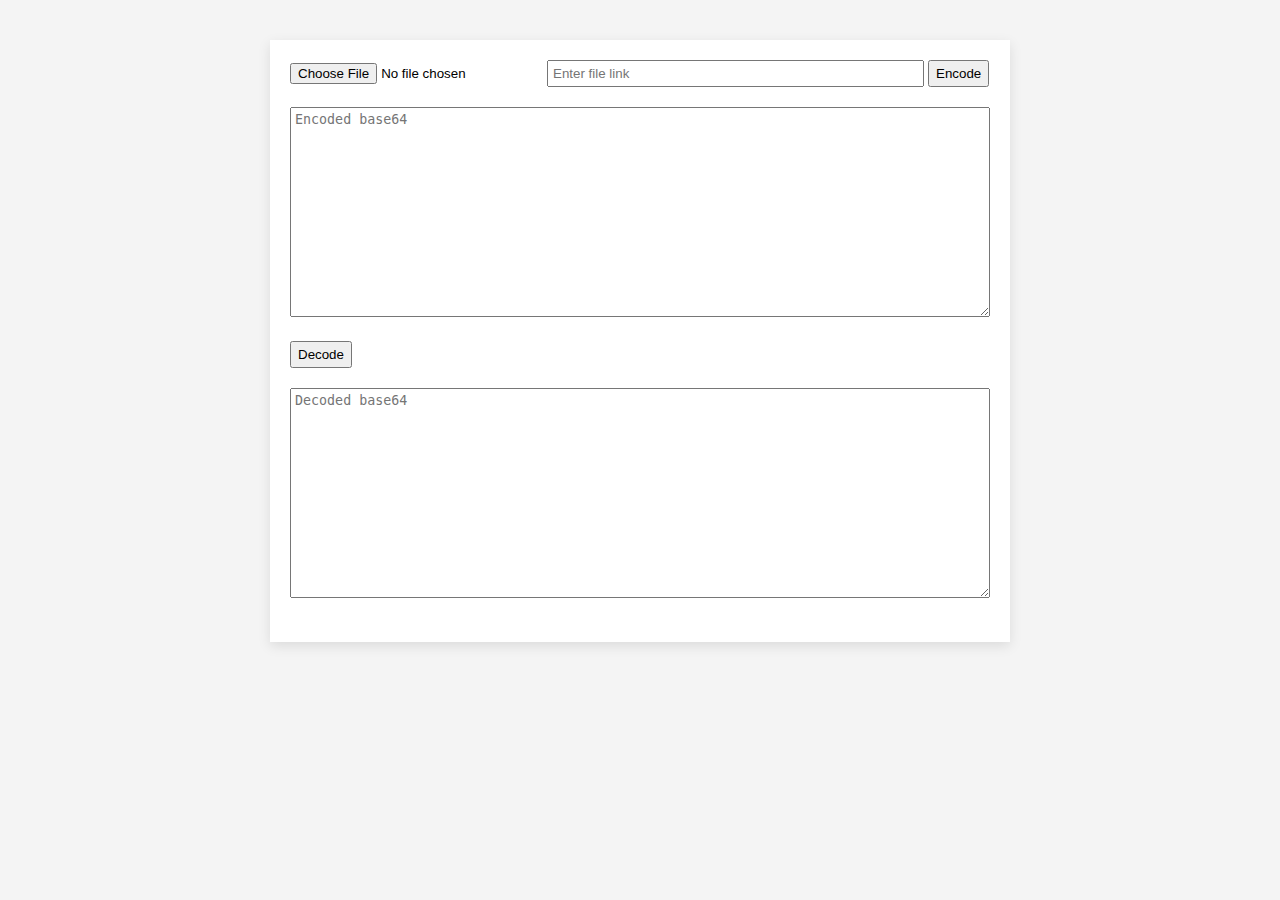
<file: Base64 encoding and decoding pure JavaScript/index.html>
<!DOCTYPE html>
<html lang="en">
<head>
    <meta charset="UTF-8">
    <meta http-equiv="X-UA-Compatible" content="IE=edge">
    <meta name="viewport" content="width=device-width, initial-scale=1.0">
    <title>Document</title>
    <link rel="stylesheet" href="style.css">
</head>
<body>
    <div class="container">
        <div class="encoding">
            <input type="file">
            <input type="text" placeholder="Enter file link">
            <input type="button" value="Encode">
            <textarea class="base64-output" placeholder="Encoded base64"></textarea>
        </div>
        <div class="decoding">
            
            <input type="button" value="Decode">
            <textarea class="base64-output" placeholder="Decoded base64"></textarea>
        </div>
    </div>
    <script src="script.js"></script>
</body>
</html>

<!-- Hi, In this video, we will encode and decode base64 in pure JavaScript. It is an important topic in web development to convert any file to base64. This can prevent your file direct URL from being used by anyone and hence save your hosting bandwidth. All the process is well explained in the video, and after watching this, you can do base64 conversions easily with vanilla JS.

I create the full project including HTML & CSS. If you are not here to learn that then skip that part and go next. All the source code is given below to help you in creating the project. All your suggestion about this channel is appreciable.

Source Code: -->
</file>
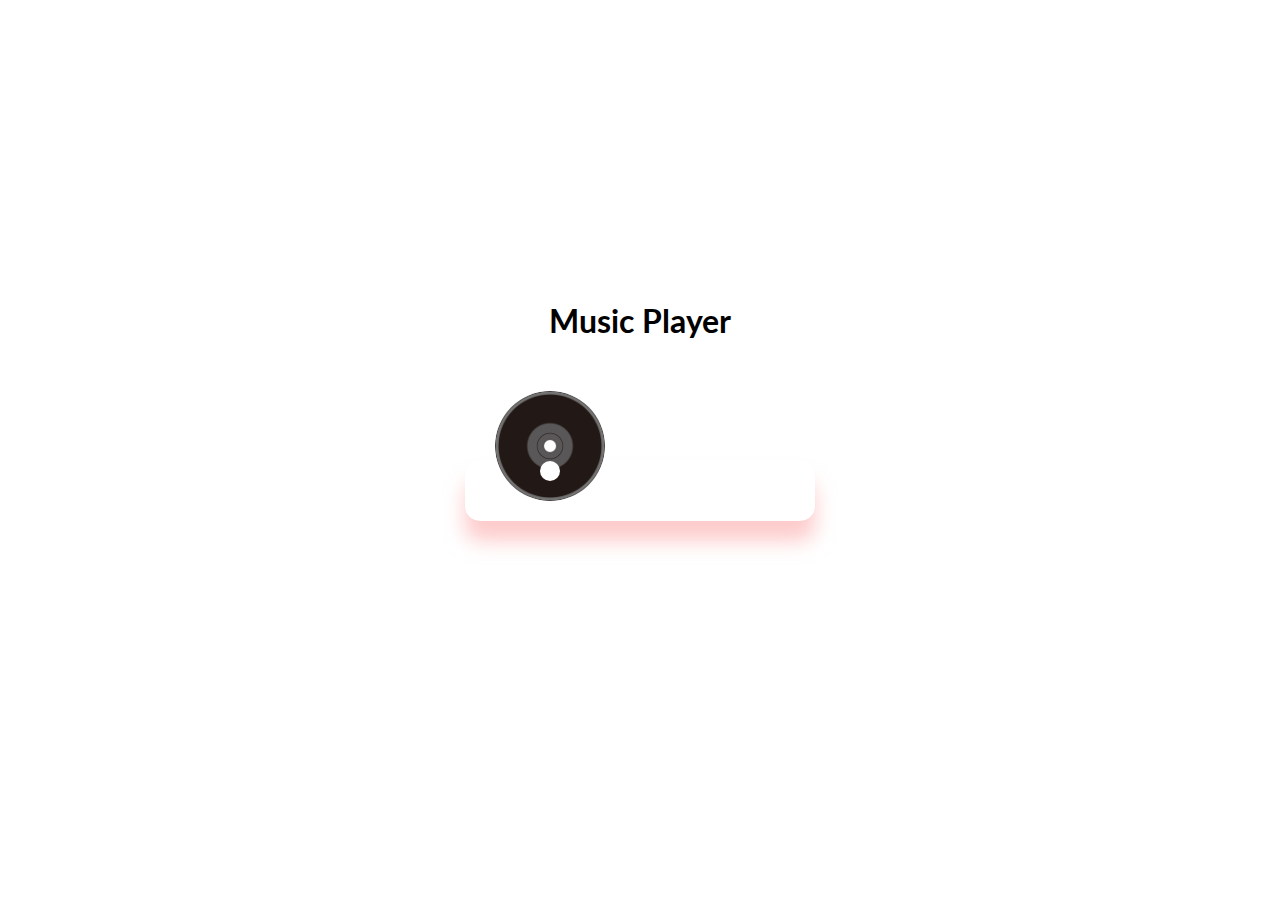
<file: Build a Music Player by using Vanilla JavaScript/index.html>
<!DOCTYPE html>
<html lang="en">
<head>
    <meta charset="UTF-8">
    <meta http-equiv="X-UA-Compatible" content="IE=edge">
    <meta name="viewport" content="width=device-width, initial-scale=1.0">
    <link rel="stylesheet" href="https://cdnjs.cloudflare.com/ajax/libs/font-awesome/6.2.1/css/all.min.css" integrity="sha512-MV7K8+y+gLIBoVD59lQIYicR65iaqukzvf/nwasF0nqhPay5w/9lJmVM2hMDcnK1OnMGCdVK+iQrJ7lzPJQd1w==" crossorigin="anonymous" referrerpolicy="no-referrer" />
    <link rel="stylesheet" href="style.css">
    <title>Music Player</title>
</head>
<body>
    <h1>Music Player</h1>
    <div class="music-container">
        <div class="music-info">
            <h4 id="title">Ukulele</h4>
            <div class="progress-container">
                <div class="progress"></div>
            </div>
        </div>
        <audio src="music/1.mp3" id="audio"></audio>

        <div class="img-container">
            <img src="images/1.png" alt="music-cover" id="cover">
        </div>

        <div class="navigation">
            <button id="prev" class="action-btn">
                <i class="fas fa-backward"></i>
            </button>
            <button id="play" class="action-btn action-btn-big">
                <i class="fas fa-play"></i>
            </button>
            <button id="next" class="action-btn">
                <i class="fas fa-forward"></i>
            </button>
        </div>
    </div>
    <script src="script.js"></script>
</body>
</html>
</file>
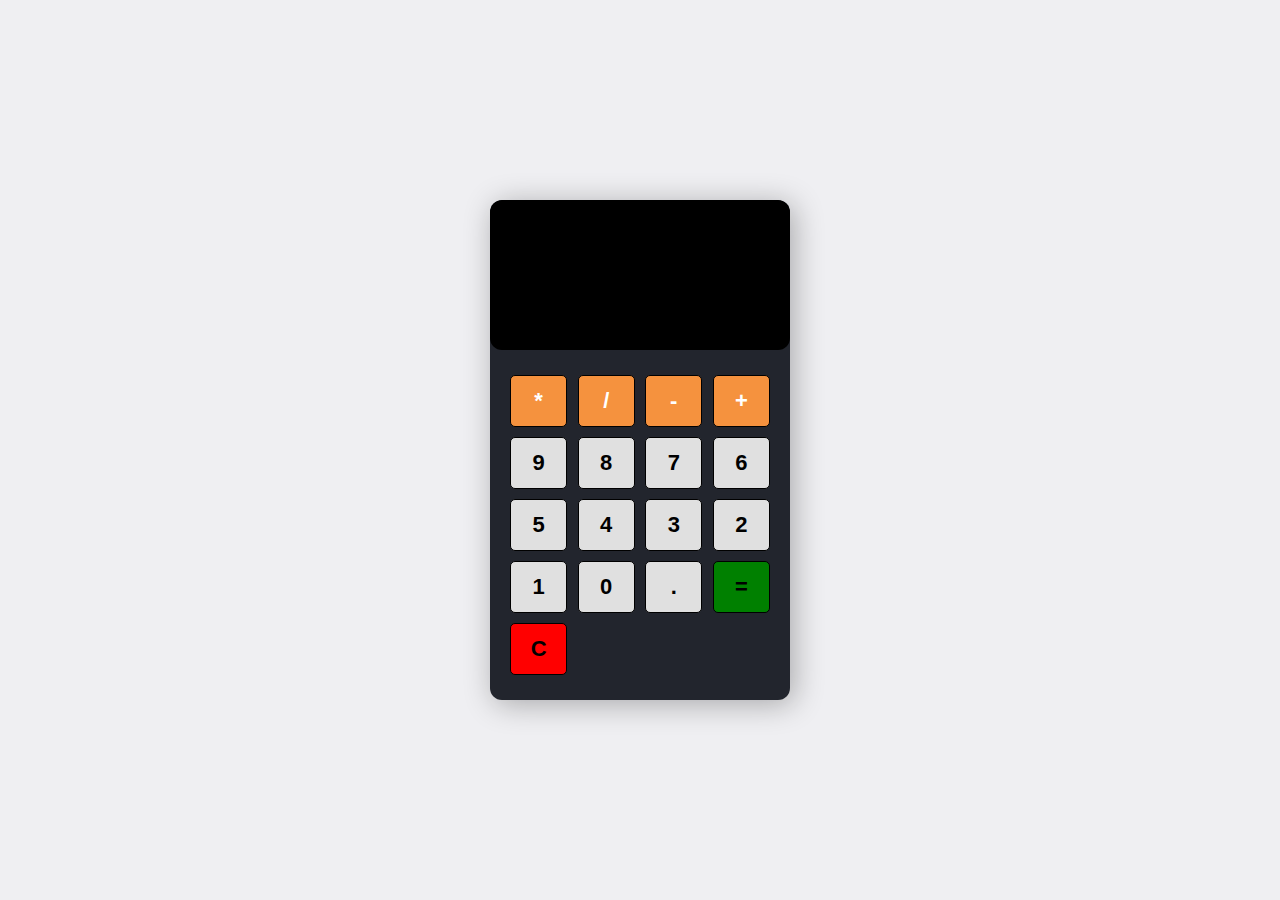
<file: Calculator/index.html>
<!DOCTYPE html>
<html lang="en">

<head>
    <meta charset="UTF-8">
    <meta http-equiv="X-UA-Compatible" content="IE=edge">
    <meta name="viewport" content="width=device-width, initial-scale=1.0">
    <title>Calculator By Umair</title>
    <link rel="stylesheet" href="css/style.css">
</head>

<body>
    <section class="calculator">
        <form>
            <input type="text" class="screen">
        </form>
        <div class="buttons">
            <button type="button" class="btn btn-yellow" data-num="*">*</button>
            <button type="button" class="btn btn-yellow" data-num="/">/</button>
            <button type="button" class="btn btn-yellow" data-num="-">-</button>
            <button type="button" class="btn btn-yellow" data-num="+">+</button>
            
            
            <button type="button" class="btn btn-grey" data-num="9">9</button>
            <button type="button" class="btn btn-grey" data-num="8">8</button>
            <button type="button" class="btn btn-grey" data-num="7">7</button>
            <button type="button" class="btn btn-grey" data-num="6">6</button>
            <button type="button" class="btn btn-grey" data-num="5">5</button>
            <button type="button" class="btn btn-grey" data-num="4">4</button>
            <button type="button" class="btn btn-grey" data-num="3">3</button>
            <button type="button" class="btn btn-grey" data-num="2">2</button>
            <button type="button" class="btn btn-grey" data-num="1">1</button>
            <button type="button" class="btn btn-grey" data-num="0">0</button>
            <button type="button" class="btn btn-grey" data-num=".">.</button>
            
            
            <button type="button" class="btn-equal" >=</button>
            <button type="button" class="btn-clear" >C</button>

        </div>
    </section>

    <script src="script/script.js"></script>
</body>

</html>
</file>
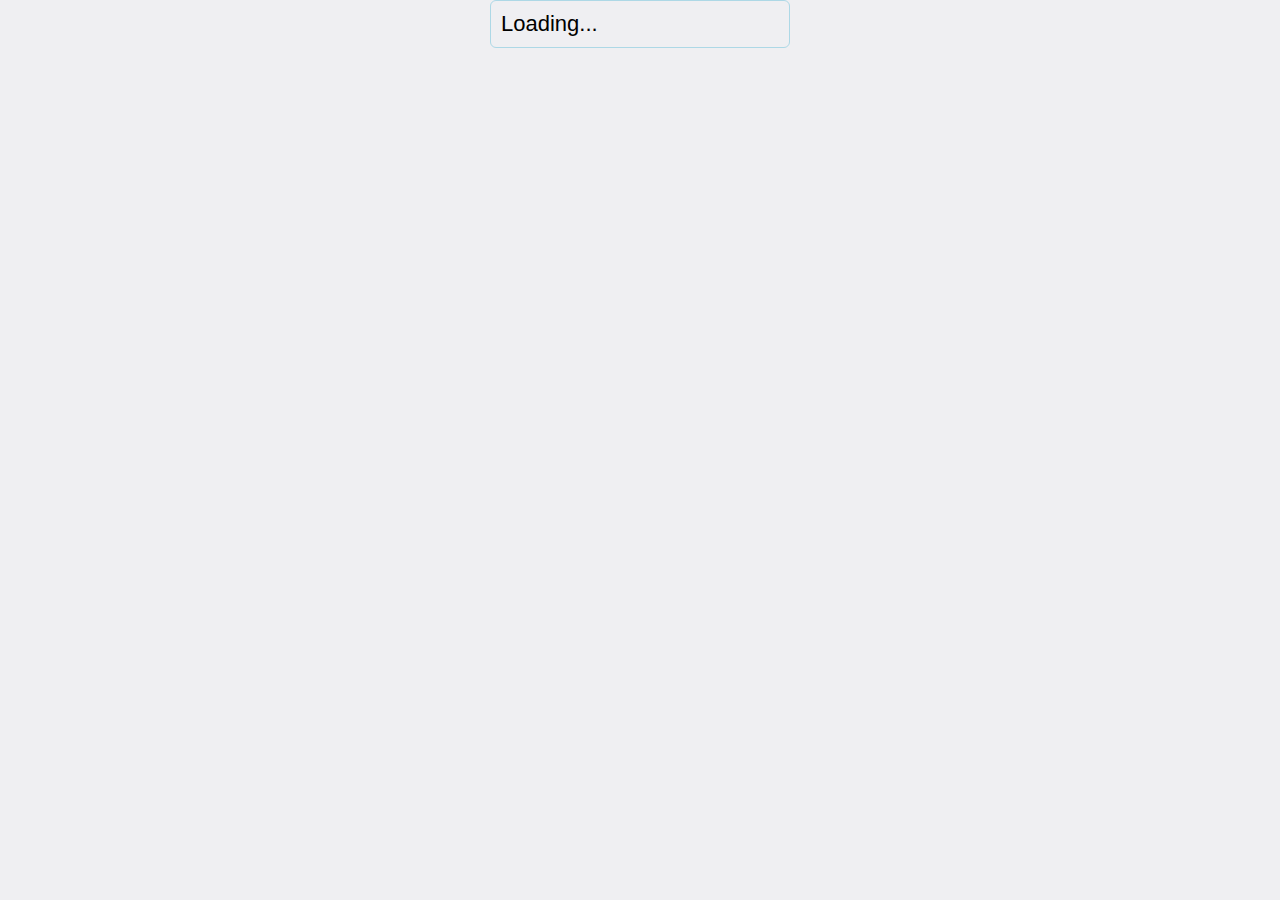
<file: Chrome Extension/index.html>
<!DOCTYPE html>
<html lang="en">

<head>
    <meta charset="UTF-8">
    <meta http-equiv="X-UA-Compatible" content="IE=edge">
    <meta name="viewport" content="width=device-width, initial-scale=1.0">
    <title>Chrome Extension By Umair</title>
    <link rel="stylesheet" href="style.css">
</head>

<body>
    <p id="jokeElement">Loading...</p>
    <script src="script.js"></script>
</body>

</html>
</file>
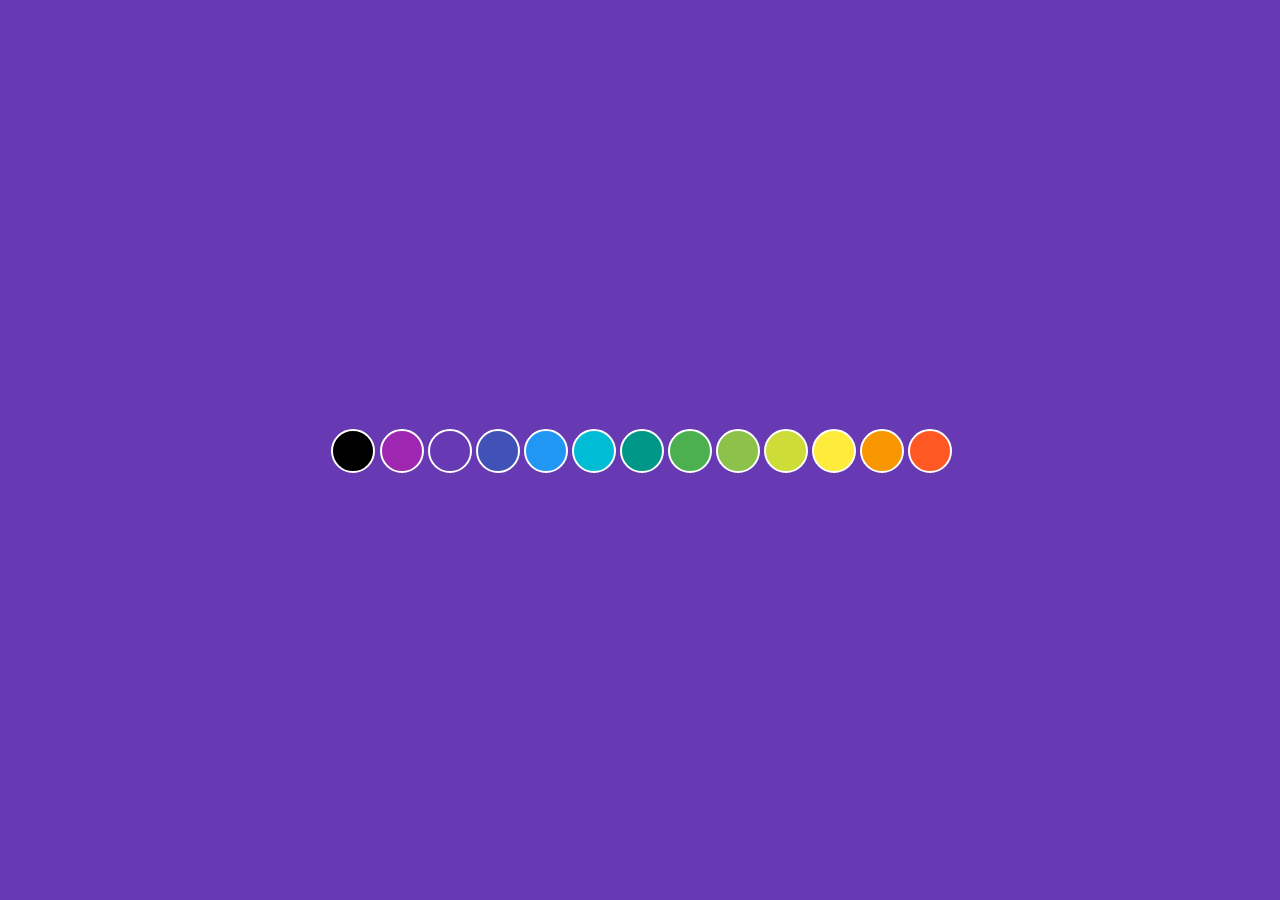
<file: color-changer/index.html>
<!DOCTYPE html>
<html lang="en">
<head>
    <meta charset="UTF-8">
    <meta http-equiv="X-UA-Compatible" content="IE=edge">
    <meta name="viewport" content="width=device-width, initial-scale=1.0">
    <link rel="stylesheet" href="style.css">
    <title>Javascript color changer</title>
    
</head>
<body>
    <div class="container">
        <input type="color">
        <span value="#9D27B1" onClick="changeColor(this)" style="background-color: #9D27B1"></span>
        <span value="#6739B3" onClick="changeColor(this)" style="background-color: #6739B3"></span>
        <span value="#4052B6" onClick="changeColor(this)" style="background-color: #4052B6"></span>
        <span value="#2196F3" onClick="changeColor(this)" style="background-color: #2196F3"></span>
        <span value="#00BCD5" onClick="changeColor(this)" style="background-color: #00BCD5"></span>
        <span value="#009788" onClick="changeColor(this)" style="background-color: #009788"></span>
        <span value="#4CB050" onClick="changeColor(this)" style="background-color: #4CB050"></span>
        <span value="#8CC24A" onClick="changeColor(this)" style="background-color: #8CC24A"></span>
        <span value="#CDDC39" onClick="changeColor(this)" style="background-color: #CDDC39"></span>
        <span value="#FFEB3C" onClick="changeColor(this)" style="background-color: #FFEB3C"></span>
        <span value="#F89601" onClick="changeColor(this)" style="background-color: #F89601"></span>
        <span value="#FF5823" onClick="changeColor(this)" style="background-color: #FF5823"></span>
    </div>
    
    <script src="script.js"></script>
</body>
</html>

<!-- Hi, in this video, we will create a javascript project in which we create a javascript background color changer. You can also use this project as a color picker to get the best color fit for your website background. 

Get source code: 
https://drive.google.com/file/d/1w1lM...

Music in this video
Take Me Away - Tobjan https://soundcloud.com/tobjanmusic
Creative Commons — Attribution 3.0 Unported — CC BY 3.0
Free Download / Stream: https://bit.ly/3wHj7DO
Music promoted by Audio Library https://youtu.be/vKV0LkYaTrU

javascript background color changer
switch background color javascript -->
</file>
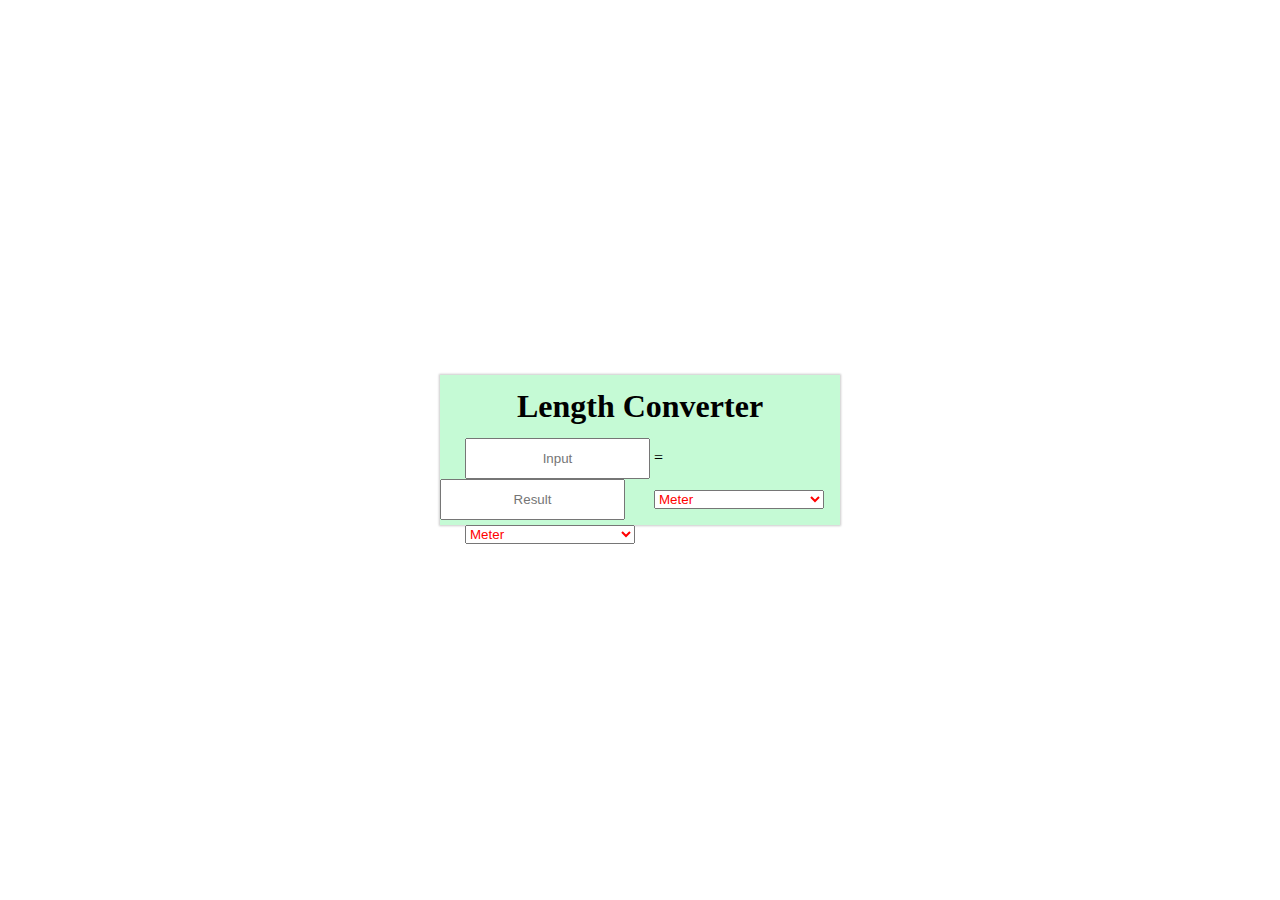
<file: Length Converter/index.html>
<!DOCTYPE html>
<html lang="en">

<head>
    <meta charset="UTF-8">
    <meta http-equiv="X-UA-Compatible" content="IE=edge">
    <meta name="viewport" content="width=device-width, initial-scale=1.0">
    <title>Length Converter By Umair</title>
    <link rel="stylesheet" href="css/style.css">
</head>

<body>
    <div class="converter-body">
        <h1 class="converter-title"> Length Converter </h1>
        <input type="text" placeholder="Input" id="input">
        <span>=</span>
        <input type="text" placeholder="Result" id="result">

        <select id="inputType">
            <option value="meter">Meter</option>
            <option value="kilometer">Kilometer</option>
            <option value="centimeter">Centimeter</option>
        </select>
        <select id="resultType">
            <option value="meter">Meter</option>
            <option value="kilometer">Kilometer</option>
            <option value="centimeter">Centimeter</option>
        </select>

    </div>
   

</body>
<script src="script/script.js"></script>

</html>
</file>
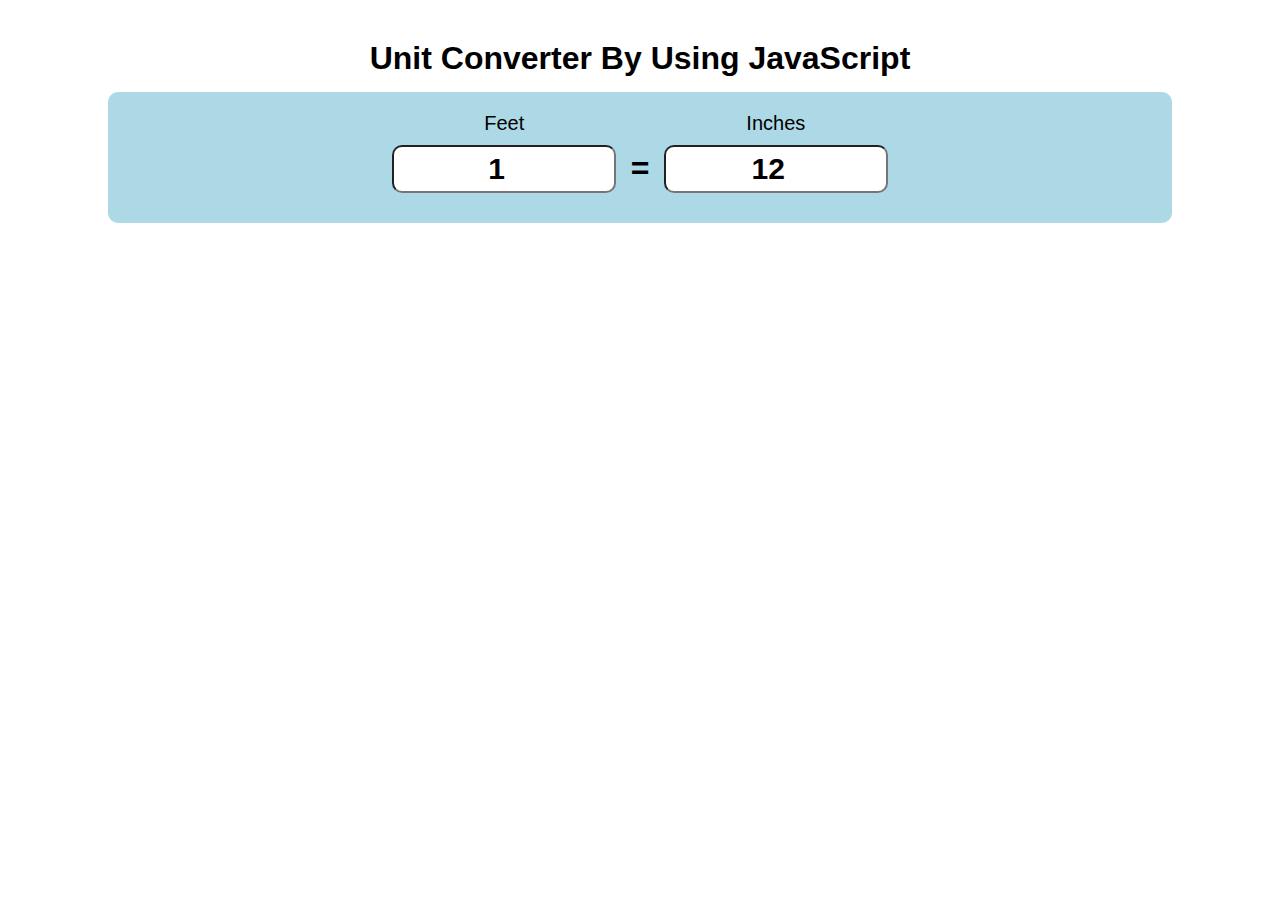
<file: Unit Converter/index.html>
<!DOCTYPE html>
<html lang="en">

<head>
    <meta charset="UTF-8">
    <meta http-equiv="X-UA-Compatible" content="IE=edge">
    <meta name="viewport" content="width=device-width, initial-scale=1.0">
    <title>Unit Converter By Umair</title>
    <link rel="stylesheet" href="css/style.css">
</head>

<body>
    <h1 id="heading">Unit Converter By Using JavaScript</h1>
    <div id="container">
        <div class="input-div">
            <label>Feet</label><br>
            <input type="Number"  min="1" value="1" id="feet" class="input">
        </div>
        <div class="input-div">
            <h1> = </h1>
        </div>
        <div class="input-div">
            <label>Inches</label><br>
            <input type="Number"  min="12" value="12" id="inch" class="input">
        </div>
    </div>

</body>
<script src="script/script.js"></script>

</html>
</file>
<file: Base64 encoding and decoding pure JavaScript/style.css>
body{
    background-color: rgb(244,244,244);
}
.container{
    background-color: white;
    width: 700px;
    margin: auto;
    margin-top: 40px;
    padding: 20px;
    box-shadow: rgba(0, 0 , 0, 0.1) 0px 4px 12px;
}
*{
    outline: none;
}
input[type=text]{
    padding: 4px;
    width: 365px;
}
input[type=button]{
    height: 27px;
}
.base64-output{
    margin: 20px auto;
    padding: 4px;
    caret-color: white;
}
textarea{
    width: 690px;
    height: 200px;
    padding: 4px;
}
</file>
<file: Build a Music Player by using Vanilla JavaScript/style.css>
@import url('https://fonts.googleapis.com/css?family=Lato&display=swap');
*{
    box-sizing: border-box;
}

body{
    height: 100vh;
    margin: 0;
    font-family: 'Lato', sans-serif;
    background-image: linear-gradient(
        0deg,
        rgb(247,247,247)23.8%,
        rgb(252,221,221)92%,
    );
    display: flex;
    flex-direction: column;
    align-items: center;
    justify-content: center;
}
.music-container{
    background-color: #fff;
    border-radius: 15px;
    box-shadow: 0 20px 20px 0 rgba(252, 169, 169, 0.6);
    display: flex;
    padding: 20px 30px;
    position: relative;
    margin: 100px 0;
    z-index: 10;
}

.img-container{
    position: relative;
    width: 110px;
}
.img-container::after{
    content: '';
    background-color: #fff;
    height: 20px;
    width: 20px;
    position: absolute;
    left: 50%;
    bottom: 50%;
    border-radius: 50%;
    transform: translate(-50%, -50%);
}

.img-container img{
    width: inherit;
    height: 110px;
    border-radius: 50%;
    object-fit: cover;
    position: absolute;
    bottom: 0;
    left: 0;
    animation: rotate 3s linear infinite;
    animation-play-state: paused;
}
.music-container.play .img-container img{
    animation-play-state: running;
}

@keyframes rotate{
    from{
        transform: rotate(0deg);
    }
    to{
        transform: rotate(360deg);
    }
}

.navigation{
    display: flex;
    align-items: center;
    justify-content: center;
    z-index: 1;
}
.action-btn{
    background-color: #fff;
    border: 0;
    color: #dfdbdf;
    font-size: 20px;
    cursor: pointer;
    padding: 10px;
    margin: 0 20px;
}

.action-btn-big{
    color: #cdc2d0;
    font-size: 30px;
}
.action-btn:focus{
    outline: 0;
}
.music-info{
    background-color: rgba(255, 255, 255, 0.5);
    border-radius: 15px 15px 0 0;
    position: absolute;
    top: 0;
    left: 20px;
    width: calc(100% - 40px);
    padding: 10px 10px 10px 150px;
    opacity: 0 ;
    transform: translateY(0%);
    transition: transform 0.3s ease-in, opacity 0.3s;

}
.music-info h4{
    margin: 0;
}
.music-container.play .music-info{
    opacity: 1;
    transform: translate(-10%);
    top: -80%;
}
.prgress-container{
    background: #fff;
    border-radius: 5px;
    cursor: pointer;
    margin: 10px 0;
    height: 4px;
    width: 100%;
}

.progress{
    background-color: #fe8daa;
    border-radius: 5px;
    height: 100%;
    width: 50%;
    transition: width 0.1s linear;
    position: absolute;
}
</file>
<file: Calculator/css/style.css>
*{
    margin: 0;
    padding: 0;
    box-sizing: border-box;
}
body{
    font-family: 'Segoe UI', Tahoma, Geneva, Verdana, sans-serif;
    min-height: 100vh;
    background-color: #efeff2;
    display: flex;
    justify-content: center;
    align-items: center;
}
.calculator{
    width: 300px;
    height: 500px;
    box-shadow: 4px 4px 30px rgba(0,0,0,0.3) ;
    border-radius: 12px;
    background: #22252D;
    overflow: hidden;
}

form input{
    width: 100%;
    height: 150px;
    border: none;
    border-radius: 12px;
    font-size: 2rem;
    padding: 1rem;
    color: #ddd;
    background: #000;
    text-align: right;
    pointer-events: none;
}
.buttons{
    display: flex;
    flex-wrap: wrap;
    justify-content: space-between;
    padding: 20px;
}
button{
    flex: 0 0 22%;
    margin: 5px 0;
    border: 1px solid #000;
    width: 60px;
    height: 52px;
    font-size: 22px;
    font-weight: 600;
    border-radius: 5px;
    cursor: pointer;
}
.btn-yellow{
    background-color: rgb(245, 146 , 62);
    color: #fff;
}
.btn-grey{
    background-color: rgb(224,224,224);
}
.btn-equal{
    background: green;
}
.btn-clear{
    background: red;
}

/* //https://www.youtube.com/watch?v=HQCLzqhiT2w&list=PL9bD98LkBR7P16BndaNtP4x6Wf5Ib85Hm */

/* https://www.youtube.com/watch?v=rx-FPPnG9Ck&list=PLw9zMOoodWb5YB2TqrboVoSBkCKaOsvE_&index=10 */
</file>
<file: Chrome Extension/style.css>
* {
    margin: 0;
    padding: 0;
    box-sizing: border-box;
}

body {
    font-family: 'Segoe UI', Tahoma, Geneva, Verdana, sans-serif;
    background-color: #efeff2;
    display: flex;
    flex-direction: column;
    justify-content: center;
    align-items: center;
    margin: auto;
}
p{
    display: flex;
    margin: auto 10px;
    font-size: 22px;
    width: 300px;
    color:black;
    border-radius: 6px;
    border: 1px solid lightblue;
    padding: 10px;
}
</file>
<file: color-changer/style.css>
body{
    background-color: #6739B3;
    transition-duration: .5s;
}
.container{
    width: 50%;
    height: 46px;
    text-align: center;
    position: absolute;
    left: 0px;
    right: 0px;
    top: 0px;
    bottom: 0px;
    margin: auto;
}
.container span{
    width: 40px;
    height: 40px;
    border: 2px solid white;
    border-radius: 50%;
    display: inline-block;
}
.container input{
    -webkit-appearance: none;
    border: none;
    width: 47px;
    height: 47px;
    background-color: rgba(0, 0, 0, 0.00);
    border-radius: 50%;

}
.container input::-webkit-color-swatch-wrapper{
    padding: 0px;
    width: 44px;
    height: 44px;
}
.container input::-webkit-color-swatch{
    border: none;
    border-radius: 50%;
    border: 2px solid white;
}
</file>
<file: Length Converter/css/style.css>
body{
    margin: 0;
    padding: 0;
   }
.converter-body{
    width: 400px;
    height: 150px;
    background: #C5FAD5;
    position: absolute;
    top: 50%;
    left: 50%;
    transform: translate(-50%, -50%);
    box-shadow: 0px 0px 2px 1px #cacaca;
}
.converter-title{
    text-align: center;
    margin: 13px 0px;
}
input{
    height: 35px;
    text-align: center;
}
#input{
    margin-left: 25px;
}
#inputType,#resultType{
    width: 170px;
    margin: 5px -12px 0px 25px;
    color: red;
}
</file>
<file: Unit Converter/css/style.css>
*{
    margin: 0;
    padding: 0;
}
body{
    font-family: 'Segoe UI', Tahoma, Geneva, Verdana, sans-serif;
}
h1#heading{
    text-align: center;
    margin-top: 40px;
}
#container{
    margin: 15px auto 0px auto;
    width:80%;
    text-align: center;
    background-color: lightblue;
    border-radius: 10px;
    padding: 20px;
}
.input-div{
    display: inline-block;
}
.input{
    padding: 5px 10px;
    margin: 10px;
    font-size: 30px;
    font-weight: bold;
    width: 200px;
    text-align: center;
    border-radius: 10px;
}
label{
    font-size: 20px;
}
</file>
